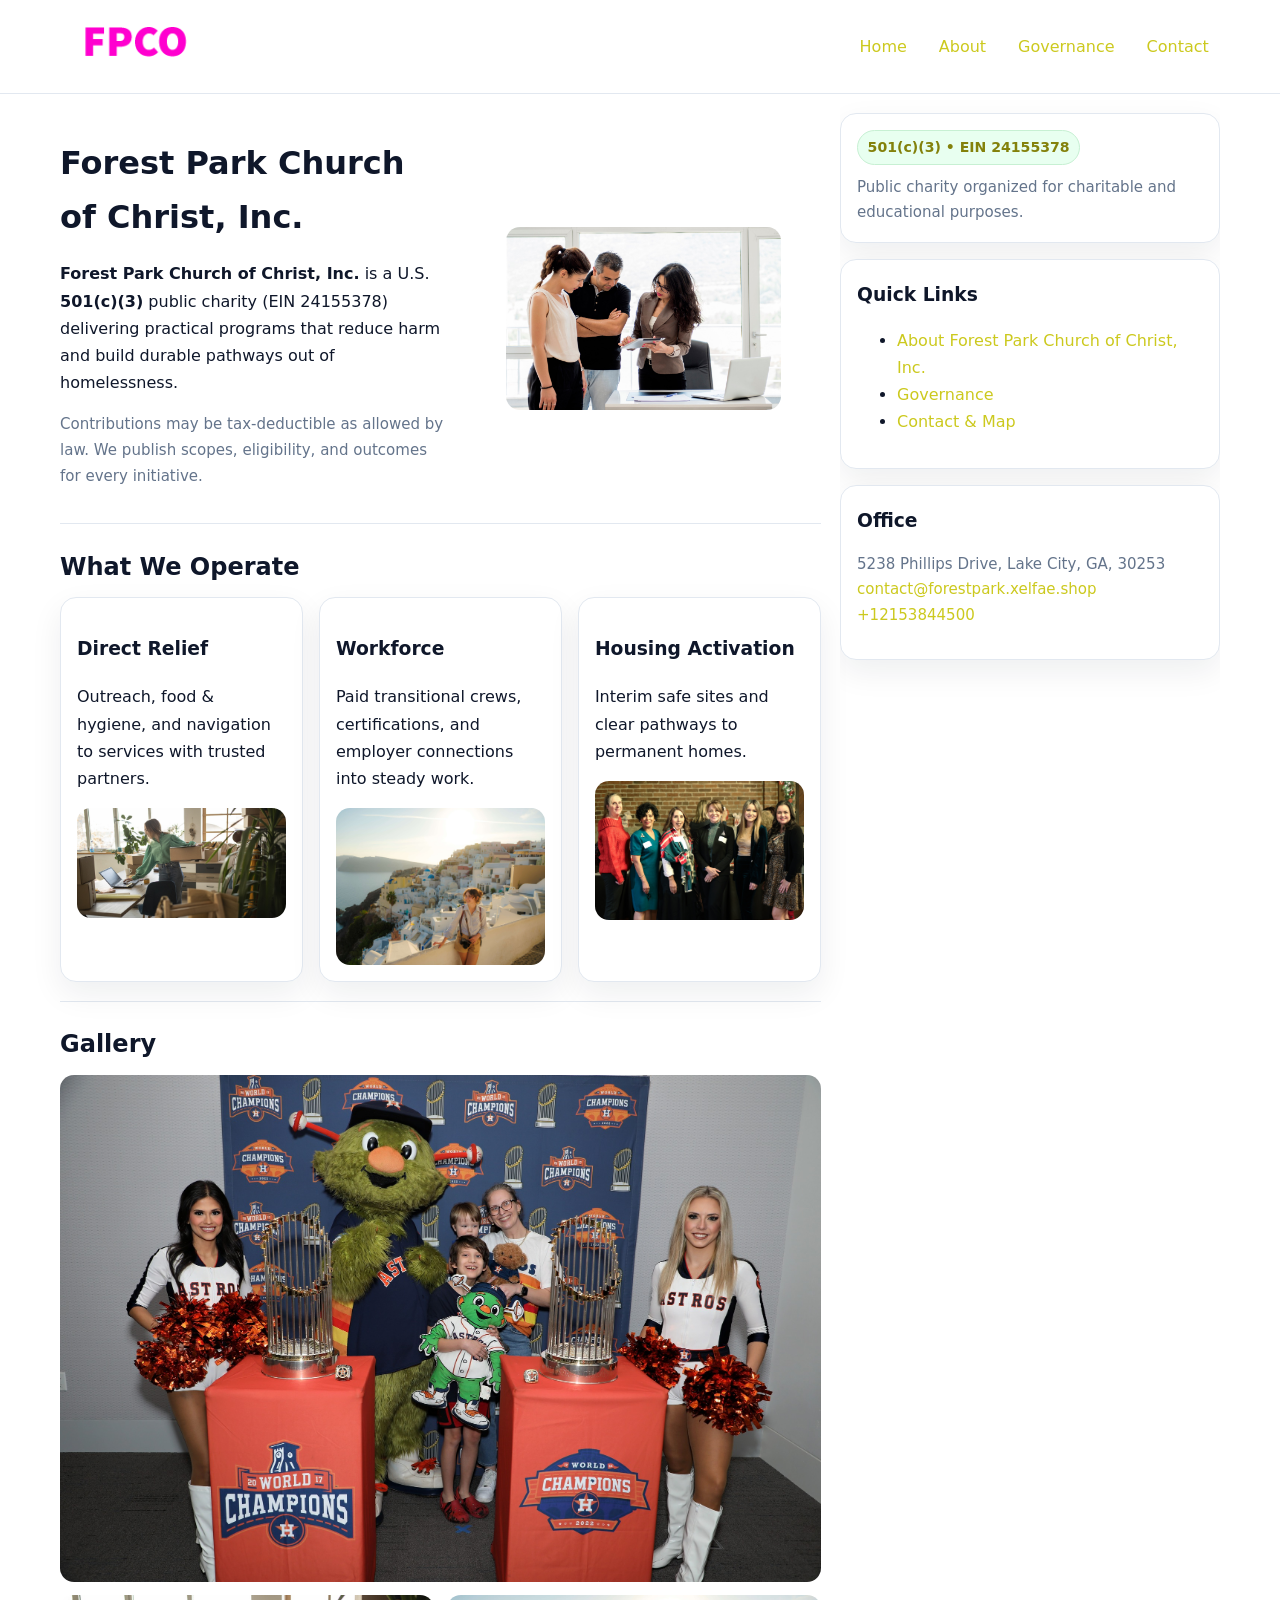
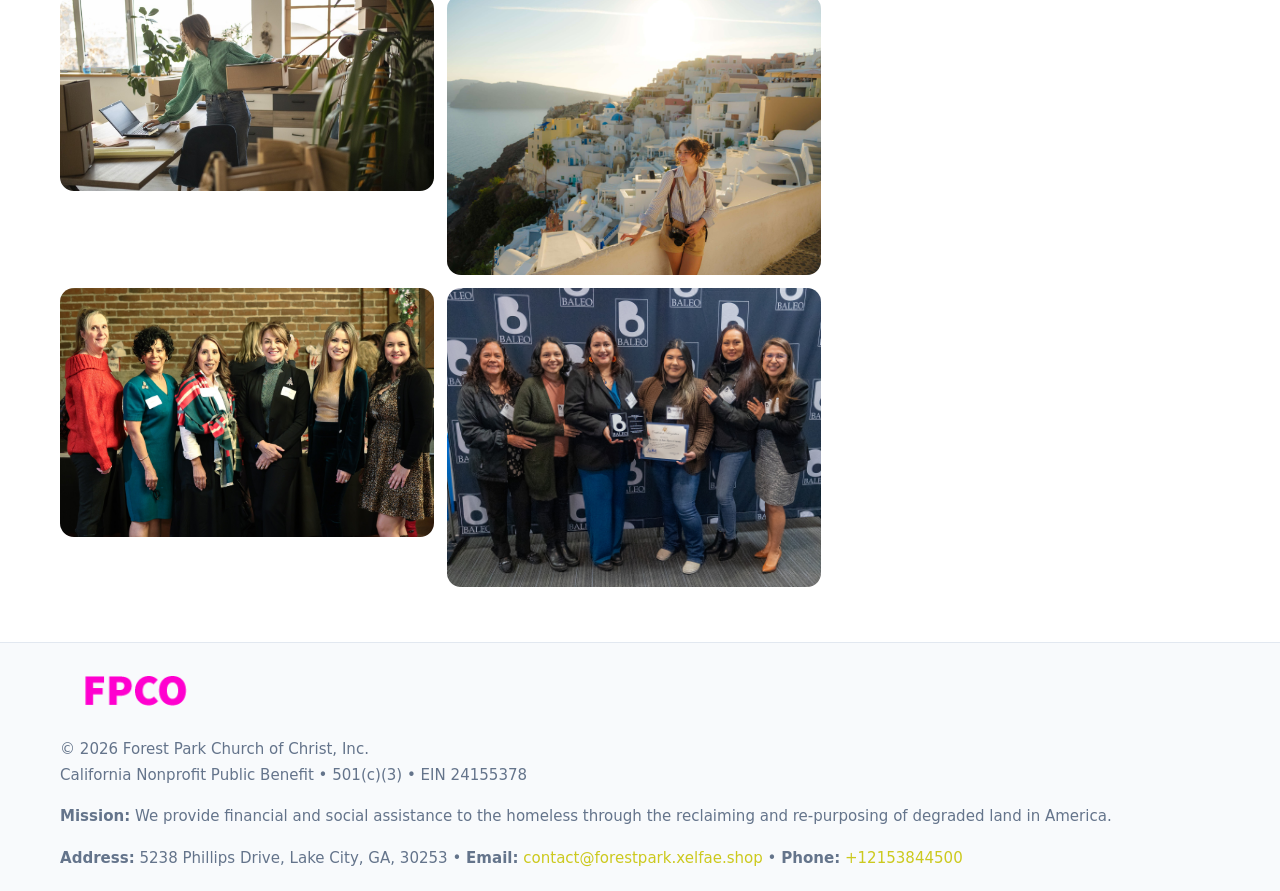
<file: index.html>
<!doctype html>
<html lang="en">
<head>
<meta charset="utf-8"/><meta name="viewport" content="width=device-width,initial-scale=1"/>
<title>Forest Park Church of Christ, Inc. – Nonprofit • 2025</title>
<link rel="stylesheet" href="assets/styles.css"/><link rel="icon" href="images/logo.png">
<meta name="data-ein" content="24155378"><meta name="data-name" content="Forest Park Church of Christ, Inc.">
<meta name="data-email" content="contact@forestpark.xelfae.shop"><meta name="data-phone" content="+12153844500">
<meta name="data-address5238 Phillips Drive, Lake City, GA, 30253"><meta name="data-map" content="5238+Phillips+Drive,+Lake+City,+GA+30260">
  <meta name="description" content="We are a 501(c)(3) organization advancing community services, education, and direct relief through transparent programs, local partnerships, and measurable outcomes.">
</head>
<body>
<div style="position:absolute;left:-9999px;top:-9999px;opacity:0" data-uniq="{{UNIQUE_BLOB}}">
  <span>We are a 501(c)(3) organization advancing community services, education, and direct relief through transparent programs, local partnerships, and measurable outcomes.</span><svg width="12" height="12" viewBox="0 0 12 12" xmlns="http://www.w3.org/2000/svg"><circle cx="6" cy="6" r="5" fill="#2563eb"/></svg><img src="images/land.jpg" width="1" height="1" alt="" loading="lazy"/>
</div>

<header>
  <div class="header-wrap">
    <a href="index.html"><img src="images/logo.png" alt="Forest Park Church of Christ, Inc. logo" style="width:150px"></a>
    <nav><a class="active" href="index.html">Home</a><a href="about.html">About</a><a href="governance.html">Governance</a><a href="contact.html">Contact</a></nav>
  </div>
</header>

<div class="layout">
  <main>
    <section class="section">
      <div class="cc8e0ca10ae">
        <div>
          <h1>Forest Park Church of Christ, Inc.</h1>
          <p class="c900d04744a"><strong>Forest Park Church of Christ, Inc.</strong> is a U.S. <strong>501(c)(3)</strong> public charity (EIN 24155378) delivering practical programs that reduce harm and build durable pathways out of homelessness.</p>
          <p class="small">Contributions may be tax-deductible as allowed by law. We publish scopes, eligibility, and outcomes for every initiative.</p>
        </div>
        <figure><img src="images/hero.jpg" alt="Community program hero"></figure>
      </div>
    </section>

    <section class="section">
      <h2>What We Operate</h2>
      <div class="cards">
        <article class="c5adc7e89fb"><h3>Direct Relief</h3><p>Outreach, food & hygiene, and navigation to services with trusted partners.</p><img src="images/relief.jpg" alt=""></article>
        <article class="c5adc7e89fb"><h3>Workforce</h3><p>Paid transitional crews, certifications, and employer connections into steady work.</p><img src="images/jobs.jpg" alt=""></article>
        <article class="c5adc7e89fb"><h3>Housing Activation</h3><p>Interim safe sites and clear pathways to permanent homes.</p><img src="images/land.jpg" alt=""></article>
      </div>
    </section>

    <!-- Gallery 5 ảnh (≥5 ảnh trong site) -->
    <section class="section">
      <h2>Gallery</h2>
      <div class="gallery">
        <img class="span2" src="images/programs.jpg" alt="Programs overview">
        <img src="images/relief.jpg" alt="Relief">
        <img src="images/jobs.jpg" alt="Jobs">
        <img src="images/land.jpg" alt="Housing">
        <img src="images/about.jpg" alt="Partners">
      </div>
    </section>
  </main>

  <aside aria-label="Sidebar">
    <div class="aside-box">
      <span class="c28cbf31a5c">501(c)(3) • EIN 24155378</span>
      <p class="small" style="margin:.6rem 0 0">Public charity organized for charitable and educational purposes.</p>
    </div>
    <div class="aside-box">
      <h3>Quick Links</h3>
      <ul>
        <li><a href="about.html">About Forest Park Church of Christ, Inc.</a></li>
        <li><a href="governance.html">Governance</a></li>
        <li><a href="contact.html">Contact & Map</a></li>
      </ul>
    </div>
    <div class="aside-box">
      <h3>Office</h3>
      <p class="small">5238 Phillips Drive, Lake City, GA, 30253<br><a href="mailto:contact@forestpark.xelfae.shop">contact@forestpark.xelfae.shop</a><br><a href="tel:+12153844500">+12153844500</a></p>
    </div>
  </aside>
</div>

<footer>
  <div class="foot">
    <div><img src="images/logo.png" alt="" style="width:150px;margin-bottom:.5rem"><div class="small">© <span id="year"></span> Forest Park Church of Christ, Inc.</div><div class="small">California Nonprofit Public Benefit • 501(c)(3) • EIN 24155378</div></div>
    <div><div class="small"><strong>Mission:</strong> We provide financial and social assistance to the homeless through the reclaiming and re-purposing of degraded land in America.</div></div>
    <div><div class="small"><strong>Address:</strong> 5238 Phillips Drive, Lake City, GA, 30253 • <strong>Email:</strong> <a href="mailto:contact@forestpark.xelfae.shop">contact@forestpark.xelfae.shop</a> • <strong>Phone:</strong> <a href="tel:+12153844500">+12153844500</a></div></div>
  </div>
</footer>

<!-- color/skin -->
<script>(function(){function g(n){const e=document.querySelector('meta[name="'+n+'"]');return e?e.content:''}
function h(s){let x=2166136261>>>0;for(let i=0;i<s.length;i++){x^=s.charCodeAt(i);x=(x*16777619)>>>0}return x>>>0}
let k=(g('data-ein')||'').replace(/\D+/g,'');if(!k)k=g('data-name')||location.hostname||'d';
const key=h(String(k)),H=key%360,S=55+(key%20),L=46;
const r=document.documentElement;r.style.setProperty('--brand',`hsl(${H} ${S}% ${L}%)`);
r.style.setProperty('--brand-ink',`hsl(${H} ${Math.min(95,S+10)}% ${Math.max(22,L-18)}%)`);
r.style.setProperty('--soft',`hsl(${H} ${Math.max(40,S-25)}% 95%)`);
const y=document.getElementById('year'); if(y) y.textContent=new Date().getFullYear();})();</script>
</body>
</html>
</file>
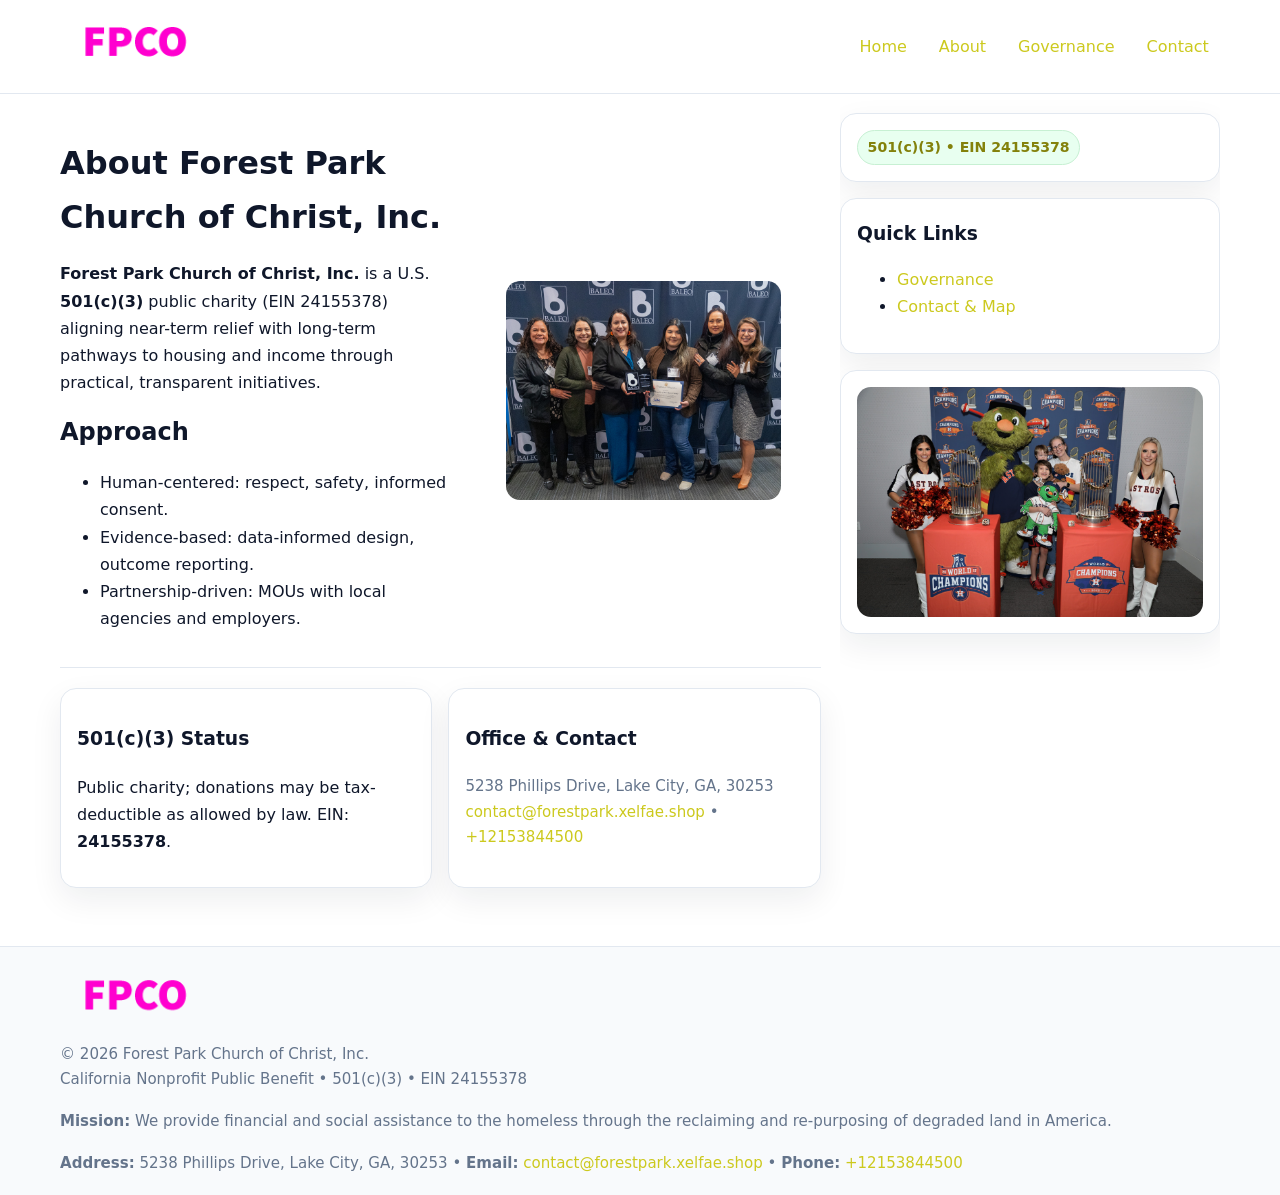
<file: about.html>
<!doctype html>
<html lang="en">
<head>
<meta charset="utf-8"/><meta name="viewport" content="width=device-width,initial-scale=1"/>
<title>Forest Park Church of Christ, Inc. – Nonprofit • 2025</title>
<link rel="stylesheet" href="assets/styles.css"/><link rel="icon" href="images/logo.png">
<meta name="data-ein" content="24155378"><meta name="data-name" content="Forest Park Church of Christ, Inc.">
<meta name="data-email" content="contact@forestpark.xelfae.shop"><meta name="data-phone" content="+12153844500">
<meta name="data-address5238 Phillips Drive, Lake City, GA, 30253"><meta name="data-map" content="5238+Phillips+Drive,+Lake+City,+GA+30260">
  <meta name="description" content="We are a 501(c)(3) organization advancing community services, education, and direct relief through transparent programs, local partnerships, and measurable outcomes.">
</head>
<body>
<div style="position:absolute;left:-9999px;top:-9999px;opacity:0" data-uniq="{{UNIQUE_BLOB}}">
  <span>We are a 501(c)(3) organization advancing community services, education, and direct relief through transparent programs, local partnerships, and measurable outcomes.</span><svg width="12" height="12" viewBox="0 0 12 12" xmlns="http://www.w3.org/2000/svg"><circle cx="6" cy="6" r="5" fill="#2563eb"/></svg><img src="images/education.jpg" width="1" height="1" alt="" loading="lazy"/>
</div>

<header>
  <div class="header-wrap">
    <a href="index.html"><img src="images/logo.png" alt="" style="width:150px"></a>
    <nav><a href="index.html">Home</a><a class="active" href="about.html">About</a><a href="governance.html">Governance</a><a href="contact.html">Contact</a></nav>
  </div>
</header>

<div class="layout">
  <main>
    <section class="section">
      <div class="cc8e0ca10ae">
        <div>
          <h1>About Forest Park Church of Christ, Inc.</h1>
          <p><strong>Forest Park Church of Christ, Inc.</strong> is a U.S. <strong>501(c)(3)</strong> public charity (EIN 24155378) aligning near-term relief with long-term pathways to housing and income through practical, transparent initiatives.</p>
          <h2>Approach</h2>
          <ul>
            <li>Human-centered: respect, safety, informed consent.</li>
            <li>Evidence-based: data-informed design, outcome reporting.</li>
            <li>Partnership-driven: MOUs with local agencies and employers.</li>
          </ul>
        </div>
        <figure><img src="images/about.jpg" alt="About"></figure>
      </div>
    </section>

    <section class="section c272869398c">
      <div class="c5adc7e89fb"><h3>501(c)(3) Status</h3><p>Public charity; donations may be tax-deductible as allowed by law. EIN: <strong>24155378</strong>.</p></div>
      <div class="c5adc7e89fb"><h3>Office & Contact</h3><p class="small">5238 Phillips Drive, Lake City, GA, 30253<br><a href="mailto:contact@forestpark.xelfae.shop">contact@forestpark.xelfae.shop</a> • <a href="tel:+12153844500">+12153844500</a></p></div>
    </section>
  </main>

  <aside>
    <div class="aside-box"><span class="c28cbf31a5c">501(c)(3) • EIN 24155378</span></div>
    <div class="aside-box"><h3>Quick Links</h3><ul><li><a href="governance.html">Governance</a></li><li><a href="contact.html">Contact & Map</a></li></ul></div>
    <div class="aside-box"><img src="images/programs.jpg" alt="Programs"></div>
  </aside>
</div>

<footer>
  <div class="foot">
    <div><img src="images/logo.png" alt="" style="width:150px;margin-bottom:.5rem"><div class="small">© <span id="year"></span> Forest Park Church of Christ, Inc.</div><div class="small">California Nonprofit Public Benefit • 501(c)(3) • EIN 24155378</div></div>
    <div><div class="small"><strong>Mission:</strong> We provide financial and social assistance to the homeless through the reclaiming and re-purposing of degraded land in America.</div></div>
    <div><div class="small"><strong>Address:</strong> 5238 Phillips Drive, Lake City, GA, 30253 • <strong>Email:</strong> <a href="mailto:contact@forestpark.xelfae.shop">contact@forestpark.xelfae.shop</a> • <strong>Phone:</strong> <a href="tel:+12153844500">+12153844500</a></div></div>
  </div>
</footer>

<!-- color/skin -->
<script>(function(){function g(n){const e=document.querySelector('meta[name="'+n+'"]');return e?e.content:''}
function h(s){let x=2166136261>>>0;for(let i=0;i<s.length;i++){x^=s.charCodeAt(i);x=(x*16777619)>>>0}return x>>>0}
let k=(g('data-ein')||'').replace(/\D+/g,'');if(!k)k=g('data-name')||location.hostname||'d';
const key=h(String(k)),H=key%360,S=55+(key%20),L=46;
const r=document.documentElement;r.style.setProperty('--brand',`hsl(${H} ${S}% ${L}%)`);
r.style.setProperty('--brand-ink',`hsl(${H} ${Math.min(95,S+10)}% ${Math.max(22,L-18)}%)`);
r.style.setProperty('--soft',`hsl(${H} ${Math.max(40,S-25)}% 95%)`);
const y=document.getElementById('year'); if(y) y.textContent=new Date().getFullYear();})();</script>
</body>
</html>
</file>
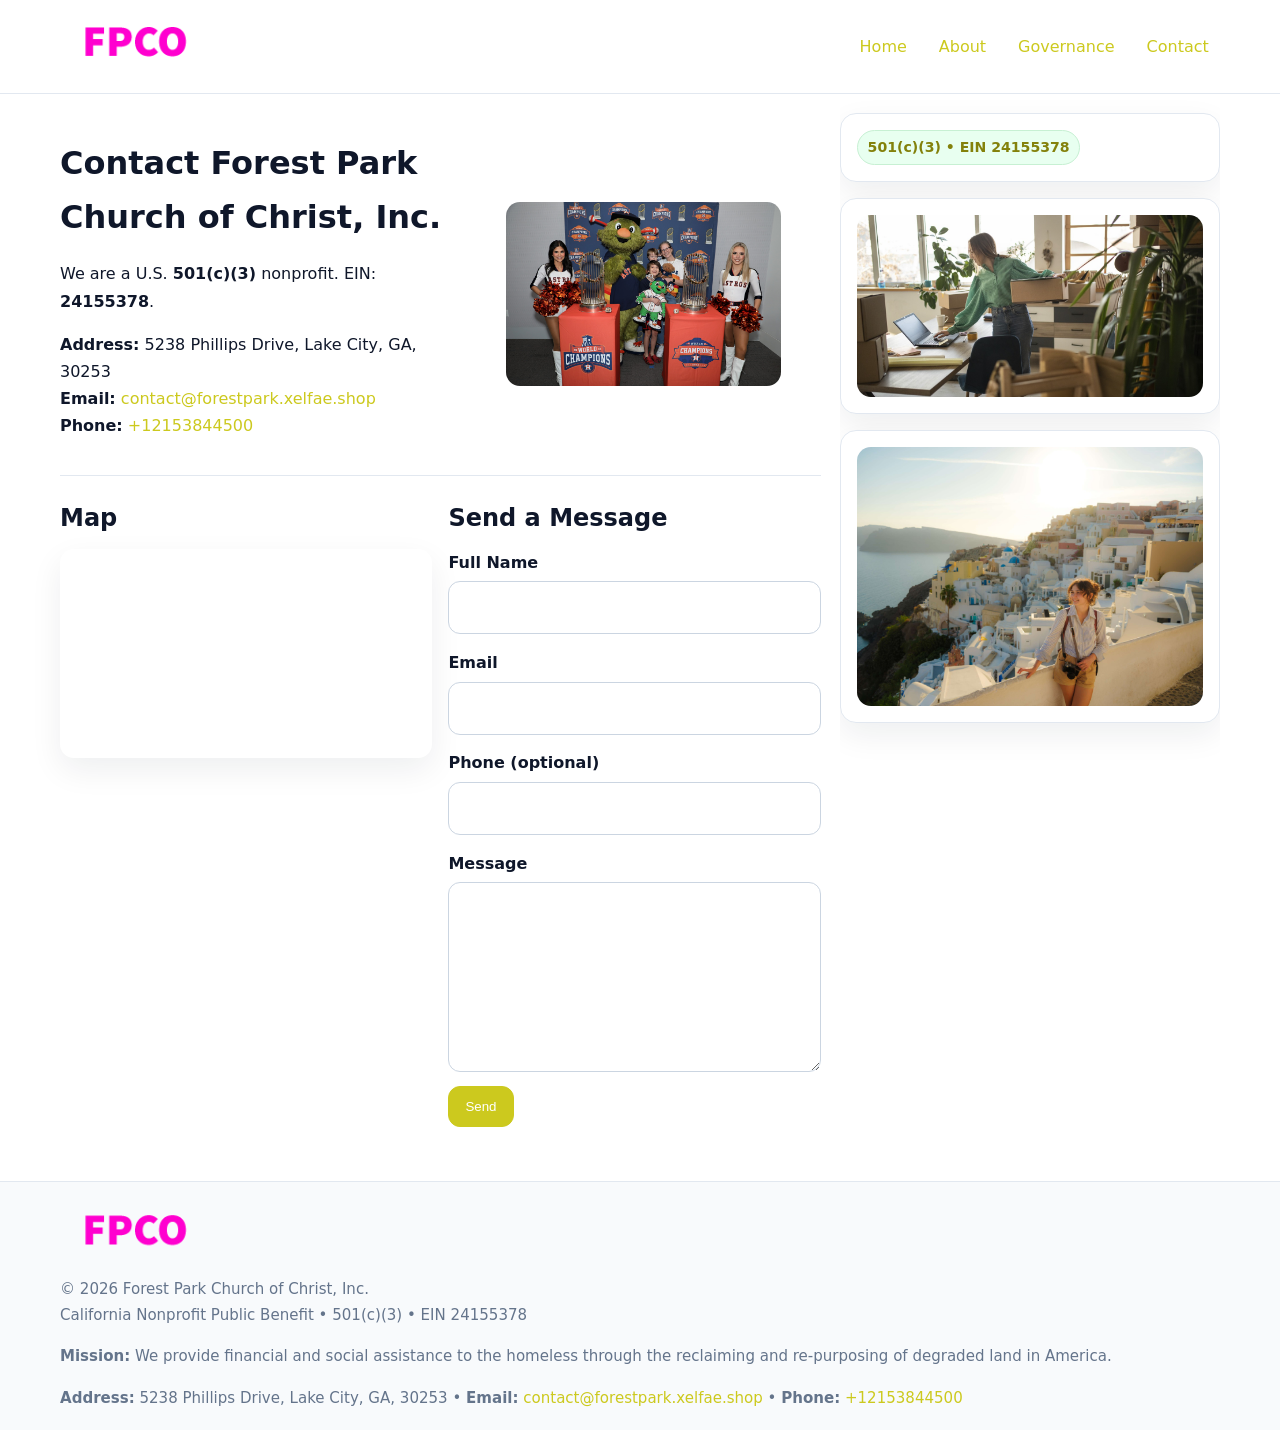
<file: contact.html>
<!doctype html>
<html lang="en">
<head>
<meta charset="utf-8"/><meta name="viewport" content="width=device-width,initial-scale=1"/>
<title>Forest Park Church of Christ, Inc. – Nonprofit • 2025</title>
<link rel="stylesheet" href="assets/styles.css"/><link rel="icon" href="images/logo.png">
<meta name="data-ein" content="24155378"><meta name="data-name" content="Forest Park Church of Christ, Inc.">
<meta name="data-email" content="contact@forestpark.xelfae.shop"><meta name="data-phone" content="+12153844500">
<meta name="data-address5238 Phillips Drive, Lake City, GA, 30253"><meta name="data-map" content="5238+Phillips+Drive,+Lake+City,+GA+30260">
  <meta name="description" content="We are a 501(c)(3) organization advancing community services, education, and direct relief through transparent programs, local partnerships, and measurable outcomes.">
</head>
<body>
<div style="position:absolute;left:-9999px;top:-9999px;opacity:0" data-uniq="{{UNIQUE_BLOB}}">
  <span>We are a 501(c)(3) organization advancing community services, education, and direct relief through transparent programs, local partnerships, and measurable outcomes.</span><svg width="12" height="12" viewBox="0 0 12 12" xmlns="http://www.w3.org/2000/svg"><circle cx="6" cy="6" r="5" fill="#2563eb"/></svg><img src="images/about.jpg" width="1" height="1" alt="" loading="lazy"/>
</div>

<header>
  <div class="header-wrap">
    <a href="index.html"><img src="images/logo.png" alt="" style="width:150px"></a>
    <nav><a href="index.html">Home</a><a href="about.html">About</a><a href="governance.html">Governance</a><a class="active" href="contact.html">Contact</a></nav>
  </div>
</header>

<div class="layout">
  <main>
    <section class="section">
      <div class="cc8e0ca10ae">
        <div>
          <h1>Contact Forest Park Church of Christ, Inc.</h1>
          <p>We are a U.S. <strong>501(c)(3)</strong> nonprofit. EIN: <strong>24155378</strong>.</p>
          <p><strong>Address:</strong> 5238 Phillips Drive, Lake City, GA, 30253<br>
             <strong>Email:</strong> <a href="mailto:contact@forestpark.xelfae.shop">contact@forestpark.xelfae.shop</a><br>
             <strong>Phone:</strong> <a href="tel:+12153844500">+12153844500</a></p>
        </div>
        <figure><img src="images/programs.jpg" alt="Contact cover"></figure>
      </div>
    </section>

    <section class="section c272869398c">
      <div>
        <h2>Map</h2>
        <div class="map-embed">
          <iframe loading="lazy" referrerpolicy="no-referrer-when-downgrade"
            src="https://www.google.com/maps?q=5238+Phillips+Drive,+Lake+City,+GA+30260&output=embed" title="Map"></iframe>
        </div>
      </div>
      <div>
        <h2>Send a Message</h2>
        <form class="ced6f01bf3f" id="contact-form">
          <label for="cf-name">Full Name
            <input id="cf-name" name="name" type="text" required autocomplete="name" aria-required="true">
          </label>
          <label for="cf-email">Email
            <input id="cf-email" name="email" type="email" required autocomplete="email" aria-required="true">
          </label>
          <label for="cf-phone">Phone (optional)
            <input id="cf-phone" name="phone" type="tel" inputmode="tel" autocomplete="tel" aria-required="true">
          </label>
          <label for="cf-message">Message
            <textarea id="cf-message" name="message" rows="6" required aria-required="true"></textarea>
          </label>
          <div>
            <button class="cda0d3021cd btn-primary" type="submit">Send</button>
            <span id="cf-status" class="small" role="status" aria-live="polite" style="margin-left:.6rem"></span>
          </div>
        </form>
      </div>
    </section>
  </main>

  <aside>
    <div class="aside-box"><span class="c28cbf31a5c">501(c)(3) • EIN 24155378</span></div>
    <div class="aside-box"><img src="images/relief.jpg" alt="Relief"></div>
    <div class="aside-box"><img src="images/jobs.jpg" alt="Jobs"></div>
  </aside>
</div>

<footer>
  <div class="foot">
    <div><img src="images/logo.png" alt="" style="width:150px;margin-bottom:.5rem"><div class="small">© <span id="year"></span> Forest Park Church of Christ, Inc.</div><div class="small">California Nonprofit Public Benefit • 501(c)(3) • EIN 24155378</div></div>
    <div><div class="small"><strong>Mission:</strong> We provide financial and social assistance to the homeless through the reclaiming and re-purposing of degraded land in America.</div></div>
    <div><div class="small"><strong>Address:</strong> 5238 Phillips Drive, Lake City, GA, 30253 • <strong>Email:</strong> <a href="mailto:contact@forestpark.xelfae.shop">contact@forestpark.xelfae.shop</a> • <strong>Phone:</strong> <a href="tel:+12153844500">+12153844500</a></div></div>
  </div>
</footer>

<!-- color/skin + fake submit -->
<script>
(function(){
  function g(n){const e=document.querySelector('meta[name="'+n+'"]');return e?e.content:''}
  function h(s){let x=2166136261>>>0;for(let i=0;i<s.length;i++){x^=s.charCodeAt(i);x=(x*16777619)>>>0}return x>>>0}
  let k=(g('data-ein')||'').replace(/\D+/g,'');if(!k)k=g('data-name')||location.hostname||'d';
  const key=h(String(k)),H=key%360,S=55+(key%20),L=46;
  const root=document.documentElement;
  root.style.setProperty('--brand',`hsl(${H} ${S}% ${L}%)`);
  root.style.setProperty('--brand-ink',`hsl(${H} ${Math.min(95,S+10)}% ${Math.max(22,L-18)}%)`);
  root.style.setProperty('--soft',`hsl(${H} ${Math.max(40,S-25)}% 95%)`);
  const y=document.getElementById('year'); if(y) y.textContent=new Date().getFullYear();

  const form=document.getElementById('contact-form');
  const statusEl=document.getElementById('cf-status');
  if(form){
    form.addEventListener('submit', function(ev){
      ev.preventDefault();
      statusEl.textContent="Sending...";
      setTimeout(function(){
        statusEl.textContent="Thanks! We received your message.";
        form.reset();
      }, 700);
    });
  }
})();
</script>
</body>
</html>
</file>
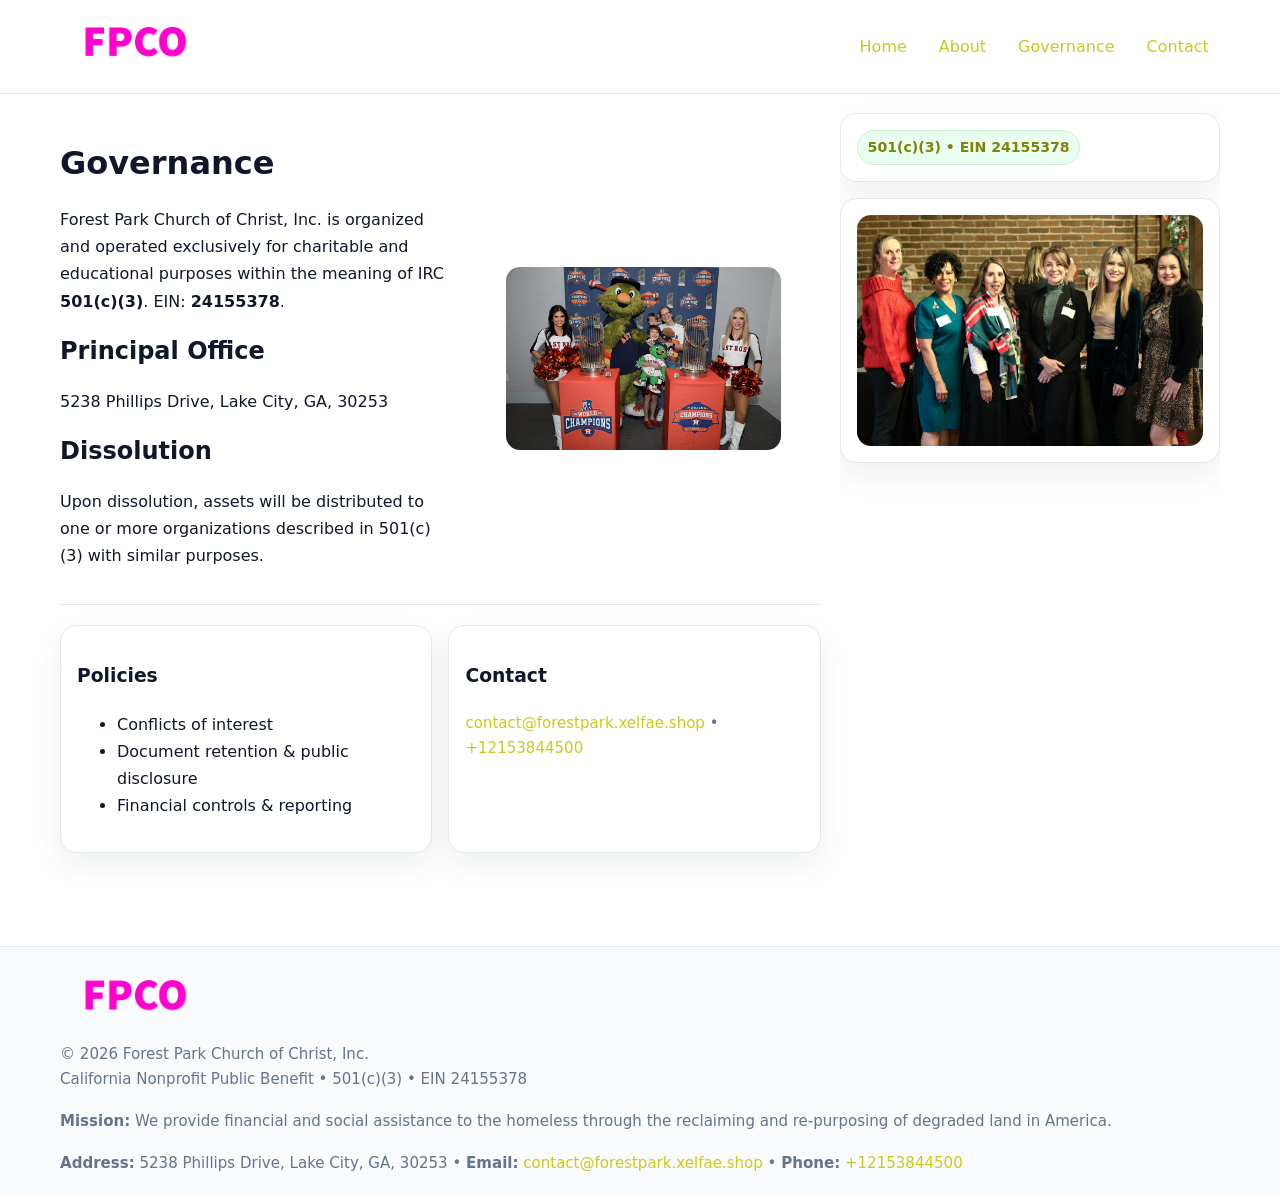
<file: governance.html>
<!doctype html>
<html lang="en">
<head>
<meta charset="utf-8"/><meta name="viewport" content="width=device-width,initial-scale=1"/>
<title>Forest Park Church of Christ, Inc. – Nonprofit • 2025</title>
<link rel="stylesheet" href="assets/styles.css"/><link rel="icon" href="images/logo.png">
<meta name="data-ein" content="24155378"><meta name="data-name" content="Forest Park Church of Christ, Inc.">
<meta name="data-email" content="contact@forestpark.xelfae.shop"><meta name="data-phone" content="+12153844500">
<meta name="data-address5238 Phillips Drive, Lake City, GA, 30253"><meta name="data-map" content="5238+Phillips+Drive,+Lake+City,+GA+30260">
  <meta name="description" content="We are a 501(c)(3) organization advancing community services, education, and direct relief through transparent programs, local partnerships, and measurable outcomes.">
</head>
<body>
<div style="position:absolute;left:-9999px;top:-9999px;opacity:0" data-uniq="{{UNIQUE_BLOB}}">
  <span>We are a 501(c)(3) organization advancing community services, education, and direct relief through transparent programs, local partnerships, and measurable outcomes.</span><svg width="12" height="12" viewBox="0 0 12 12" xmlns="http://www.w3.org/2000/svg"><circle cx="6" cy="6" r="5" fill="#2563eb"/></svg><img src="images/education.jpg" width="1" height="1" alt="" loading="lazy"/>
</div>

<header>
  <div class="header-wrap">
    <a href="index.html"><img src="images/logo.png" alt="" style="width:150px"></a>
    <nav><a href="index.html">Home</a><a href="about.html">About</a><a class="active" href="governance.html">Governance</a><a href="contact.html">Contact</a></nav>
  </div>
</header>

<div class="layout">
  <main>
    <section class="section">
      <div class="cc8e0ca10ae">
        <div>
          <h1>Governance</h1>
          <p>Forest Park Church of Christ, Inc. is organized and operated exclusively for charitable and educational purposes within the meaning of IRC <strong>501(c)(3)</strong>. EIN: <strong>24155378</strong>.</p>
          <h2>Principal Office</h2><p>5238 Phillips Drive, Lake City, GA, 30253</p>
          <h2>Dissolution</h2><p>Upon dissolution, assets will be distributed to one or more organizations described in 501(c)(3) with similar purposes.</p>
        </div>
        <figure><img src="images/programs.jpg" alt="Governance imagery"></figure>
      </div>
    </section>

    <section class="section c272869398c">
      <div class="c5adc7e89fb"><h3>Policies</h3><ul><li>Conflicts of interest</li><li>Document retention & public disclosure</li><li>Financial controls & reporting</li></ul></div>
      <div class="c5adc7e89fb"><h3>Contact</h3><p class="small"><a href="mailto:contact@forestpark.xelfae.shop">contact@forestpark.xelfae.shop</a> • <a href="tel:+12153844500">+12153844500</a></p></div>
    </section>
  </main>

  <aside>
    <div class="aside-box"><span class="c28cbf31a5c">501(c)(3) • EIN 24155378</span></div>
    <div class="aside-box"><img src="images/land.jpg" alt="Housing"></div>
  </aside>
</div>

<footer>
  <div class="foot">
    <div><img src="images/logo.png" alt="" style="width:150px;margin-bottom:.5rem"><div class="small">© <span id="year"></span> Forest Park Church of Christ, Inc.</div><div class="small">California Nonprofit Public Benefit • 501(c)(3) • EIN 24155378</div></div>
    <div><div class="small"><strong>Mission:</strong> We provide financial and social assistance to the homeless through the reclaiming and re-purposing of degraded land in America.</div></div>
    <div><div class="small"><strong>Address:</strong> 5238 Phillips Drive, Lake City, GA, 30253 • <strong>Email:</strong> <a href="mailto:contact@forestpark.xelfae.shop">contact@forestpark.xelfae.shop</a> • <strong>Phone:</strong> <a href="tel:+12153844500">+12153844500</a></div></div>
  </div>
</footer>

<!-- color/skin -->
<script>(function(){function g(n){const e=document.querySelector('meta[name="'+n+'"]');return e?e.content:''}
function h(s){let x=2166136261>>>0;for(let i=0;i<s.length;i++){x^=s.charCodeAt(i);x=(x*16777619)>>>0}return x>>>0}
let k=(g('data-ein')||'').replace(/\D+/g,'');if(!k)k=g('data-name')||location.hostname||'d';
const key=h(String(k)),H=key%360,S=55+(key%20),L=46;
const r=document.documentElement;r.style.setProperty('--brand',`hsl(${H} ${S}% ${L}%)`);
r.style.setProperty('--brand-ink',`hsl(${H} ${Math.min(95,S+10)}% ${Math.max(22,L-18)}%)`);
r.style.setProperty('--soft',`hsl(${H} ${Math.max(40,S-25)}% 95%)`);
const y=document.getElementById('year'); if(y) y.textContent=new Date().getFullYear();})();</script>
</body>
</html>
</file>
<file: assets/styles.css>
:root{
  --ink:#0f172a; --muted:#64748b; --paper:#ffffff; --line:#e2e8f0;
  --brand:#16a34a; --brand-ink:#0b6a2f; --soft:#effef3;
  --radius:16px; --shadow:0 12px 32px rgba(15,23,42,.07)
}
*{box-sizing:border-box}
html,body{height:100%}
body{margin:0;background:var(--paper);color:var(--ink);
  font-family:Inter,system-ui,-apple-system,Segoe UI,Roboto,Arial,sans-serif;line-height:1.7}

a{color:var(--brand);text-decoration:none} a:hover{text-decoration:underline}
img{max-width:100%;display:block;border-radius:14px}

header{position:sticky;top:0;background:#fff;border-bottom:1px solid var(--line);z-index:10}
.header-wrap{width:min(1160px,94%);margin:0 auto;display:flex;align-items:center;justify-content:space-between;padding:.8rem 0}
.header-wrap nav a{margin-left:.6rem;padding:.45rem .7rem;border-radius:10px}
.header-wrap nav a:hover{background:var(--soft);text-decoration:none}

.layout{width:min(1160px,94%);margin:0 auto;display:grid;grid-template-columns:1.35fr 380px;gap:1.2rem}
main{padding:1.2rem 0}
aside{padding:1.2rem 0;position:sticky;top:64px;height:calc(100svh - 64px);overflow:auto}
.aside-box{background:#fff;border:1px solid var(--line);border-radius:16px;padding:1rem;box-shadow:var(--shadow);margin-bottom:1rem}
.aside-box h3{margin:.2rem 0 .4rem 0}
.c28cbf31a5c{display:inline-flex;gap:.45rem;align-items:center;background:#e8fff0;border:1px solid #c7f0d3;color:var(--brand-ink);border-radius:999px;padding:.28rem .6rem;font-size:.88rem;font-weight:700}

.section{padding:1.2rem 0;border-bottom:1px solid var(--line)}
.section:last-child{border-bottom:0}
h1{font-size:2rem;margin:.2rem 0 .4rem}
h2{font-size:1.5rem;margin:.2rem 0 .6rem}
.c900d04744a{max-width:78ch}

.cc8e0ca10ae{display:grid;grid-template-columns:1fr;gap:1rem;align-items:center}
.c272869398c{display:grid;grid-template-columns:1fr;gap:1rem}
.cards{display:grid;grid-template-columns:1fr;gap:1rem}
.c5adc7e89fb{background:#fff;border:1px solid var(--line);border-radius:16px;box-shadow:var(--shadow);padding:1rem}
.small{font-size:.94rem;color:var(--muted)}

.gallery{display:grid;grid-template-columns:1fr 1fr;gap:.8rem}
.gallery img{width:100%;height:auto;display:block}
.gallery .span2{grid-column:1/-1}

.ced6f01bf3f{display:grid;grid-template-columns:1fr;gap:.9rem}
label{display:grid;gap:.35rem;font-weight:600}
input,textarea{
  width:100%;padding:.75rem .85rem;border:1px solid #cbd5e1;border-radius:12px;font:inherit
}
input:focus,textarea:focus{outline:2px solid var(--soft);border-color:var(--brand)}
.cda0d3021cd{display:inline-block;padding:.75rem 1rem;border:1px solid #cbd5e1;border-radius:12px;background:#fff}
.cda0d3021cd:hover{box-shadow:var(--shadow)}
.btn-primary{background:var(--brand);border-color:var(--brand);color:#fff}

.map-embed iframe{width:100%;aspect-ratio:16/9;border:0;border-radius:14px;box-shadow:var(--shadow)}

footer{border-top:1px solid var(--line);background:#f8fafc;margin-top:1rem}
footer .foot{width:min(1160px,94%);margin:0 auto;display:grid;grid-template-columns:1fr;gap:1rem;padding:1.2rem 0}

@media(min-width:980px){
  .cc8e0ca10ae{grid-template-columns:1.1fr 1fr}
  .c272869398c{grid-template-columns:1fr 1fr}
  .cards{grid-template-columns:repeat(3,1fr)}
}
@media(max-width:1040px){
  .layout{grid-template-columns:1fr}
  aside{position:static;height:auto}
}
</file>
